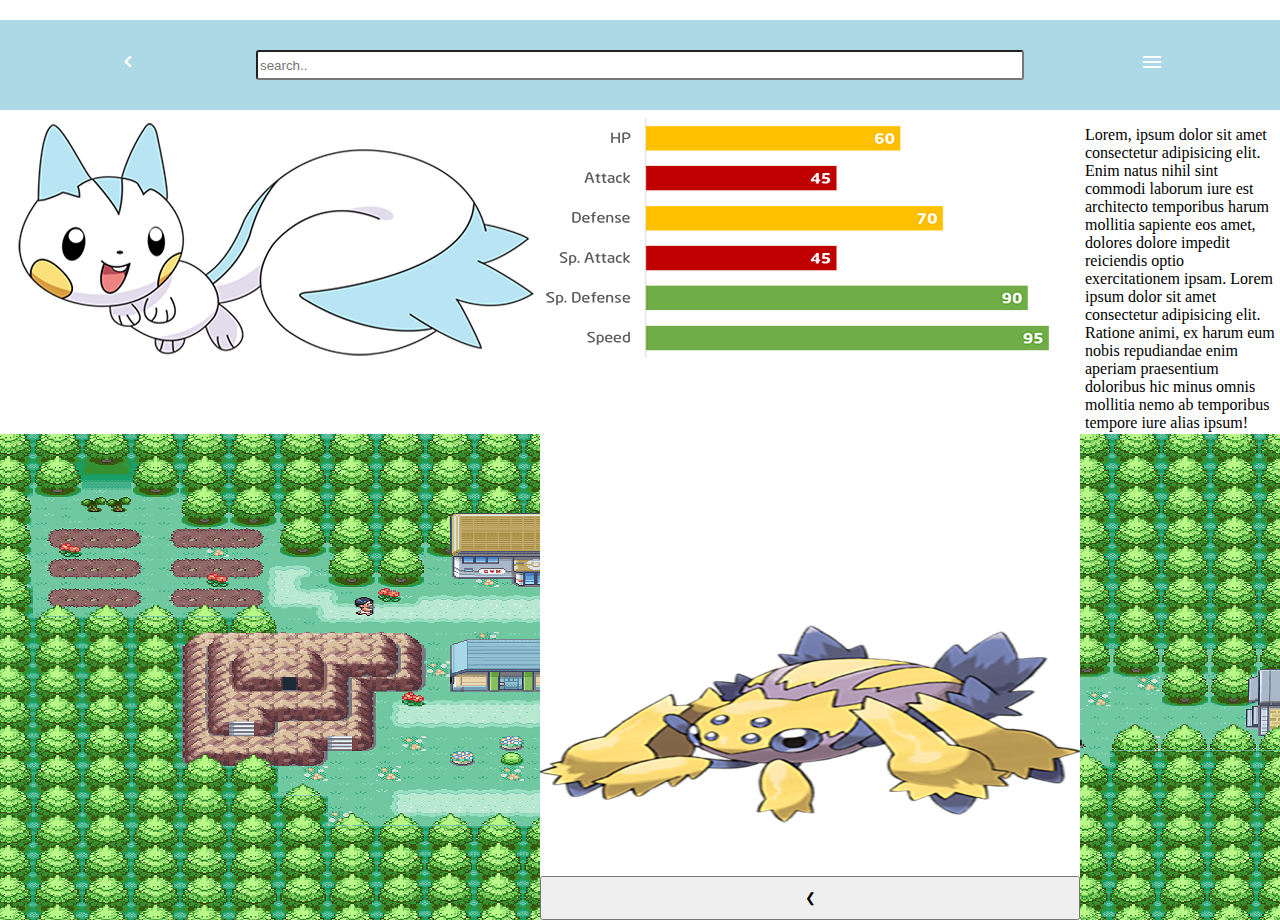
<file: Infopage/site/public/index.html>
<!DOCTYPE html>
<html lang="en">
<head>
    <meta charset="UTF-8">
    <meta name="viewport" content="width=device-width, initial-scale=1.0">
    <meta http-equiv="X-UA-Compatible" content="ie=edge">
    <title>Mainpage</title>
    <link rel="stylesheet" href="css/stor.css">
    <link href="https://fonts.googleapis.com/icon?family=Material+Icons" rel="stylesheet">
</head>
<body>
    <div class="mainblock1">
        <div class="header1">
            <div class="header_div">
                <a href="/frontpage.html"><i class="material-icons">keyboard_arrow_left</i></a>
            </div>

            <input type="text" class="sök" placeholder="search..">  
            <div class="header_div">
                <div class="menu">
                        <i class="material-icons" onclick="toggleMenu()">close</i>
                </div>
                        
                <i class="material-icons" onclick="toggleMenu()">menu</i>
            </div>
        </div>
        <div class="body1"> 
             <img id="pokemon" src="img/pachirisu.png" alt="Pokemon">
<img id="stats" src="img/stats-pachirisu.png" alt="stats">
<div class="info1">
    <p>Lorem, ipsum dolor sit amet consectetur adipisicing elit. Enim natus nihil sint commodi laborum iure est architecto temporibus harum mollitia sapiente eos amet, dolores dolore impedit reiciendis optio exercitationem ipsam. Lorem ipsum dolor sit amet consectetur adipisicing elit. Ratione animi, ex harum eum nobis repudiandae enim aperiam praesentium doloribus hic minus omnis mollitia nemo ab temporibus tempore iure alias ipsum! Lorem ipsum dolor sit amet consectetur adipisicing elit. A quia rerum, repellat repellendus tempora rem ipsa. Est, nesciunt cupiditate vitae veniam distinctio inventore iusto corporis facilis, sunt ad, qui tempore!</p>
</div>
<div class="slideshow">
   <a href="index2.html"><img class="mySlides" src="img/galvantula.png"></a>
   <img class="mySlides" src="img/altaria.png">
   <img class="mySlides" src="img/quagsire.png">
   <img class="mySlides" src="img/flareon.png"> 
    
    <button class="slideshow-button-right" onclick="plusDivs(-1)">&#10094;</button>
</div>
<div class="stylingblock"></div>
<div class="stylingblock2"></div>
        </div>
    </div>
</body>
<script type="text/javascript" src="js/code.js"></script>
</html>
</file>
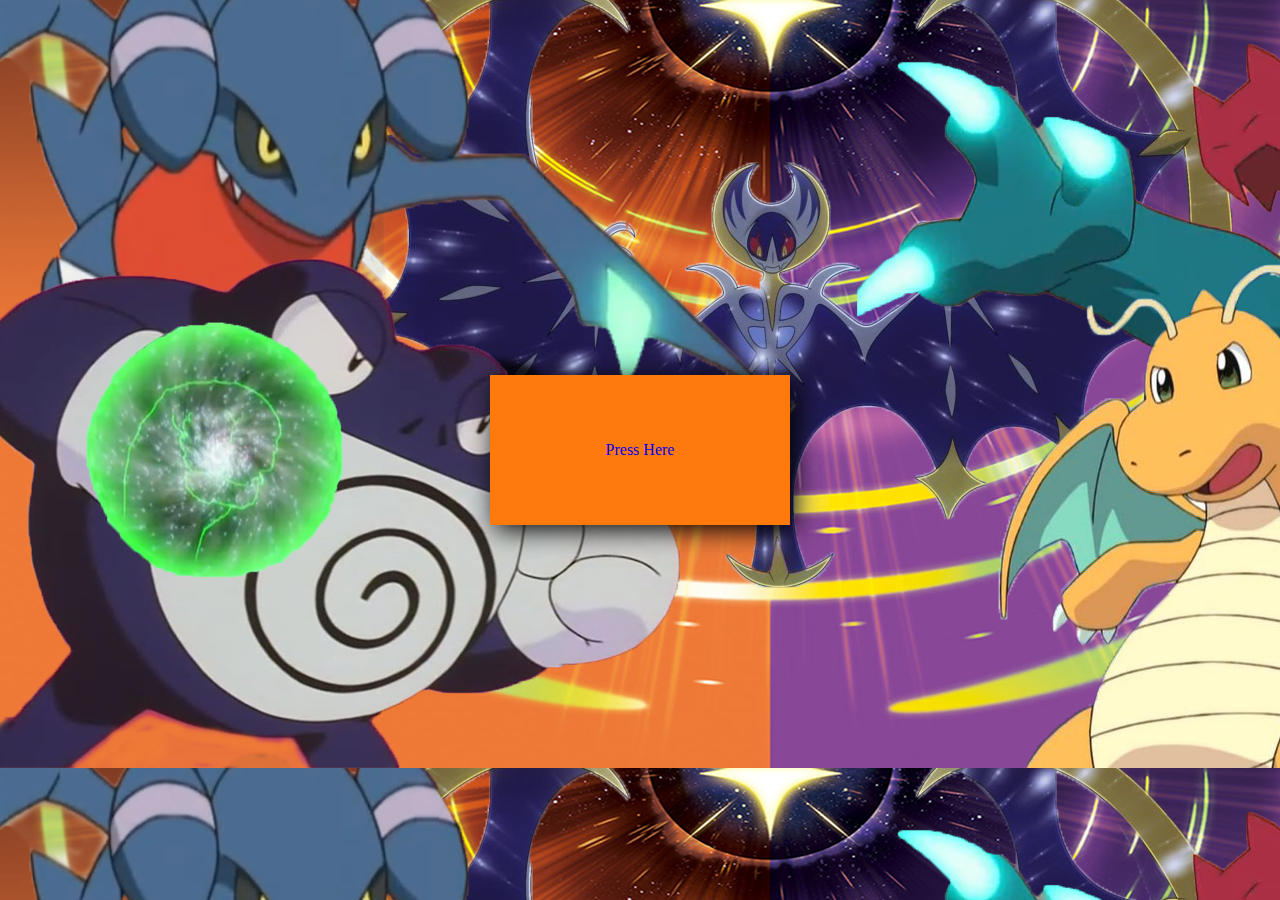
<file: Infopage/site/frontpage.html>
<!DOCTYPE html>
<html lang="en">
<head>
    <meta charset="UTF-8">
    <meta name="viewport" content="width=device-width, initial-scale=1.0">
    <meta http-equiv="X-UA-Compatible" content="ie=edge">
    <link rel="stylesheet" href="css/stor.css">
    <title>Front Page</title>
</head>
<body>
    <main>
        <div class ="first-button">
          <a href="index.html">Press Here</a>
        </div>
    </main>
</body>
<script type="text/javascript" src="js/code.js"></script>
</html
</file>
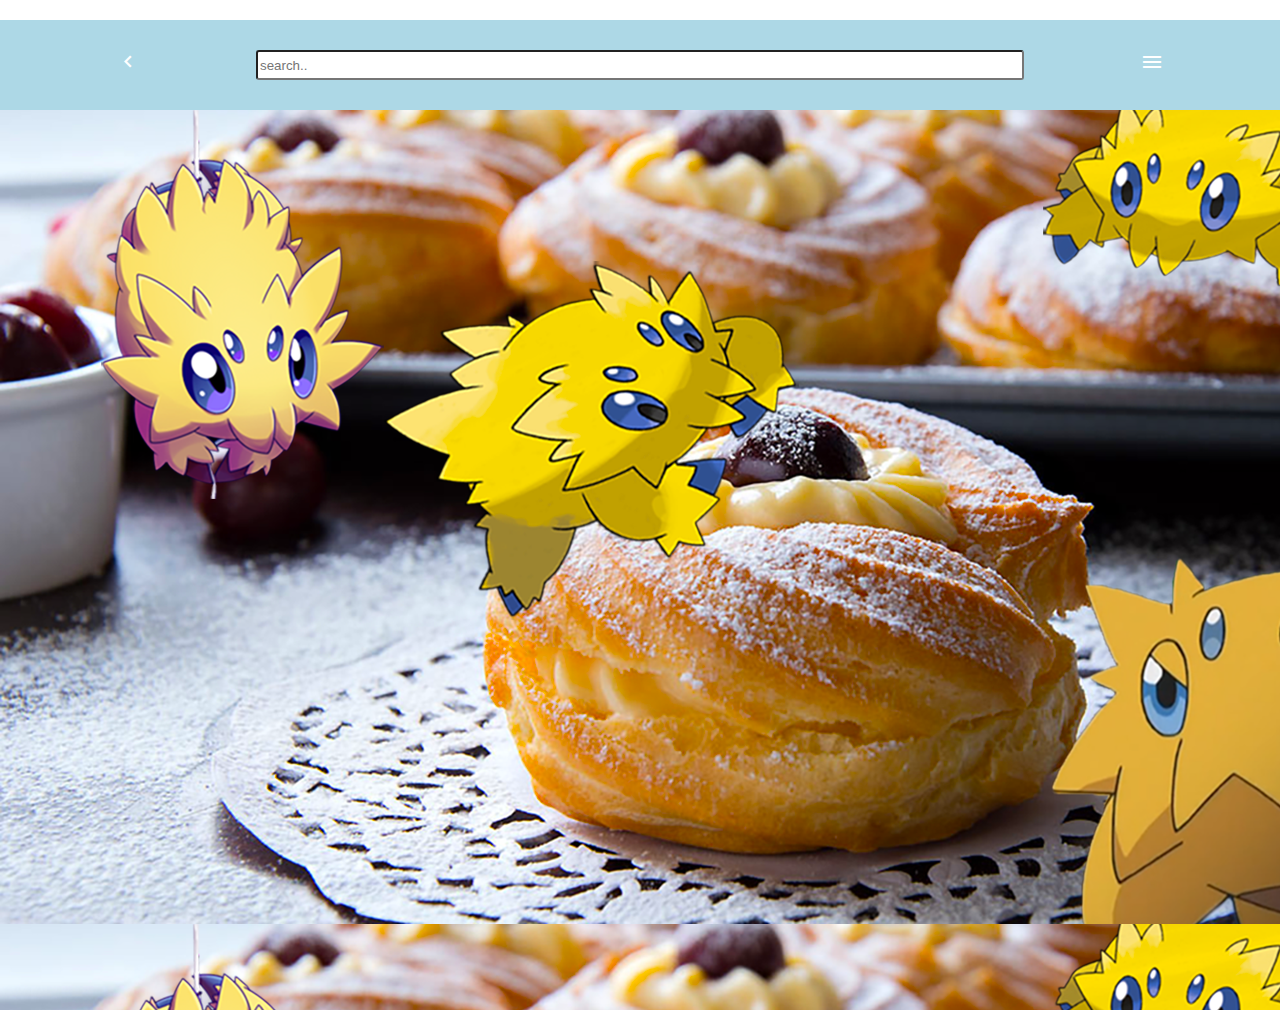
<file: Infopage/site/public/index2.html>
<!DOCTYPE html>
<html lang="en">
<head>
    <meta charset="UTF-8">
    <meta name="viewport" content="width=device-width, initial-scale=1.0">
    <meta http-equiv="X-UA-Compatible" content="ie=edge">
    <title>Mainpage</title>
    <link rel="stylesheet" href="css/stor.css">
    <link href="https://fonts.googleapis.com/icon?family=Material+Icons" rel="stylesheet">
</head>
<body>
    <div class="mainblock1">
        <div class="header1">
            <div class="header_div">
                <a href="/frontpage.html"><i class="material-icons">keyboard_arrow_left</i></a>
            </div>

            <input type="text" class="sök" placeholder="search..">  
            <div class="header_div">
                <div class="menu">
                        <i class="material-icons" onclick="toggleMenu()">close</i>
                </div>
                        
                <i class="material-icons" onclick="toggleMenu()">menu</i>
            </div>
        </div>
        <div class="body1"> 
             <div id="index2">
    <div class="picture"></div>
    <div class="sida3block"></div>
</div>

<audio controls autoplay>
        <source src="mp3/cake_asmr.ogg" type="audio/ogg">
        <source src="mp3/cake_asmr.mp3" type="audio/mpeg">
        Your browser does not support the audio element.
      </audio>
        </div>
    </div>
</body>
<script type="text/javascript" src="js/code.js"></script>
</html>
</file>
<file: Infopage/site/public/css/stor.css>
body{
  margin: 0px; 
}

main{
  width:100%;
  height:100vh;
  
  display:grid;
  justify-content:center;
  align-items:center;
  
  
  background: white;
  background: url(../img/HONEY-VILLAGE.png) 

  
}

.first-button { 
  display: flex;
  justify-content: space-between;
  align-items: center;
  width: 200px;
  height: 100px;
  background-color:#57dd75;;
  color: white;
  box-shadow: 5px 5px 25px #000;
  overflow: hidden;
  white-space: nowrap;
  cursor: pointer;
  transition: 
  all 1s;
  justify-content: center;
  align-items: center;
}

.first-button:hover {
  width: 250px;
  height: 250px;
  border-radius: 50px;
  background-color:#50a0ed;
}


.toggleTextShit {  
  opacity: 0;
}

.rect__blurb {
  opacity: 1;
  transform: translateX(-100px);
}


.mainblock1 {
  padding: 0px;
  margin: auto;
  margin-top: 20px;
  width: 320px;
  height: 480px;
  display: grid;
  grid-template-columns: repeat(3,1fr);
  grid-template-rows: repeat(10,1fr);
}

.header1 {
  display: grid;
  grid-column: 1/4;
  grid-row: 1/2;
  background-color: lightblue;
  grid-template-columns: repeat(5, 1fr);
  grid-template-rows: repeat(3, 1fr);
}

.header_div {
  display: grid;
  grid-template-columns: repeat(3, 1fr);
  grid-column: span 1;
  grid-row: 2 / 3;
}

.header_div>a {
  grid-column: span 3;
  display: flex;
  justify-content: center;
  color: white;
}

.header_div>i {
  grid-column: span 3;
  display: flex;
  justify-content: center;
  color: white;
}

.sök {
  display: grid;
  grid-column: span 3;
  grid-row: 2 / 3;
  border-radius:5px;
}

.info1 {
  display: grid;
  grid-row: 3/4;
  grid-column: 1/4;
  margin-left: 5px;
  color: black;
}



img {
  display: grid;
  grid-row: span 1;
  grid-column: 1 / 4;
}

.slideshow{
  display: none;
}

.menu i.material-icons{    
  font-size: 3em;
}

.menu{
  display: none;
  width: 40vw;
  height: 100vh;
  position: absolute;
  right: 0px;
  background:lightblue;
  z-index: 4;
  overflow: hidden;
}

.show{
  display: grid;
}

.body1 {
  display: grid;
  grid-column: 1/4;
  grid-row: 2/11;
  grid-template-columns: repeat(3,1fr);
  grid-template-rows: repeat(3,1fr);
  background-color: white;
}

#index2 {
  grid-column: 1 / -1;
  grid-row: 1 / -1;
  display: grid;
}

.picture{
  background: url(../img/bakverk.png);
  width: 100%;
  height: 100vh;
}

a {
  text-decoration: none;
}

audio{
  display: none
}


@media (min-width: 322px){
  .mainblock1 {
    width:100%;
    height:100vh;
  }
  
  .body1{
    display: grid;
    grid-template-columns: repeat(3,1fr);
    grid-template-rows: repeat(5,1fr)
  }

  .sök{
    border-radius: 3px;
  }

  .menu > i{
    margin-left: 12vw;
    /* font-size:  */
  }

  img {
    display: grid;
    grid-column: span 1;
    grid-row: span 2;
  }
  .info1{
    grid-row: 1/3;
    grid-column: 3/4;
  }
  main{
    background: url(../img/Bakgrundphotoshop.png)
  }

  .first-button{
    background-color:#FF7A0D;
    width: 300px;
    height: 150px;
    justify-content: center;
    align-items: center;
  }

  .first-button:hover{
    background-color: blueviolet;
    width: 350px;
    height: 350px;
    border-radius: 250px;
  }

  .slideshow{
    display: grid;
    grid-row: 4/6;
    grid-column: 2/3;
    z-index: 3;
  } 

  .stylingblock{
    display: grid;
    grid-row: 3/6;
    grid-column: 1/4;
    background: url(../img/Onega_Town.png);
    z-index: 1;
  }
  .stylingblock2{
    display: grid;
    grid-row: 3/6;
    grid-column: 2/3;
    z-index: 2;
    background-color: white;
  }
  
  .menu i.material-icons{    
    font-size: 3em;
  }

  .menu{
    display: grid;
    grid-column: span 1;
    width: 300px;
    height: 0vh;
    position: absolute;
    right: 0px;
    background:rgba(184, 228, 244, 0,7);
    visibility: invisible;
    z-index: 4;
    transition: 0.25s;
  }


  .show{
    visibility: invisible;
    height: 100vh;
    transition: 0.25s;
    
  }
  
  .picture{
    background: url(../img/bakverk.png);
  }



}
</file>
<file: Infopage/site/css/stor.css>
body{
  margin: 0px; 
}

main{
  width:100%;
  height:100vh;
  
  display:grid;
  justify-content:center;
  align-items:center;
  
  
  background: white;
  background: url(../img/HONEY-VILLAGE.png) 

  
}

.first-button { 
  display: flex;
  justify-content: space-between;
  align-items: center;
  width: 200px;
  height: 100px;
  background-color:#57dd75;;
  color: white;
  box-shadow: 5px 5px 25px #000;
  overflow: hidden;
  white-space: nowrap;
  cursor: pointer;
  transition: 
  all 1s;
  justify-content: center;
  align-items: center;
}

.first-button:hover {
  width: 250px;
  height: 250px;
  border-radius: 50px;
  background-color:#50a0ed;
}


.toggleTextShit {  
  opacity: 0;
}

.rect__blurb {
  opacity: 1;
  transform: translateX(-100px);
}


.mainblock1 {
  padding: 0px;
  margin: auto;
  margin-top: 20px;
  width: 320px;
  height: 480px;
  display: grid;
  grid-template-columns: repeat(3,1fr);
  grid-template-rows: repeat(10,1fr);
}

.header1 {
  display: grid;
  grid-column: 1/4;
  grid-row: 1/2;
  background-color: lightblue;
  grid-template-columns: repeat(5, 1fr);
  grid-template-rows: repeat(3, 1fr);
}

.header_div {
  display: grid;
  grid-template-columns: repeat(3, 1fr);
  grid-column: span 1;
  grid-row: 2 / 3;
}

.header_div>a {
  grid-column: span 3;
  display: flex;
  justify-content: center;
  color: white;
}

.header_div>i {
  grid-column: span 3;
  display: flex;
  justify-content: center;
  color: white;
}

.sök {
  display: grid;
  grid-column: span 3;
  grid-row: 2 / 3;
  border-radius:5px;
}

.info1 {
  display: grid;
  grid-row: 3/4;
  grid-column: 1/4;
  margin-left: 5px;
  color: black;
}



img {
  display: grid;
  grid-row: span 1;
  grid-column: 1 / 4;
}

.slideshow{
  display: none;
}

.menu i.material-icons{    
  font-size: 3em;
}

.menu{
  display: none;
  width: 40vw;
  height: 100vh;
  position: absolute;
  right: 0px;
  background:lightblue;
  z-index: 4;
  overflow: hidden;
}

.show{
  display: grid;
}

.body1 {
  display: grid;
  grid-column: 1/4;
  grid-row: 2/11;
  grid-template-columns: repeat(3,1fr);
  grid-template-rows: repeat(3,1fr);
  background-color: white;
}

#index2 {
  grid-column: 1 / -1;
  grid-row: 1 / -1;
  display: grid;
}

.picture{
  background: url(../img/bakverk.png);
  width: 100%;
  height: 100vh;
}

a {
  text-decoration: none;
}

audio{
  display: none
}


@media (min-width: 322px){
  .mainblock1 {
    width:100%;
    height:100vh;
  }
  
  .body1{
    display: grid;
    grid-template-columns: repeat(3,1fr);
    grid-template-rows: repeat(5,1fr)
  }

  .sök{
    border-radius: 3px;
  }

  .menu > i{
    margin-left: 12vw;
    /* font-size:  */
  }

  img {
    display: grid;
    grid-column: span 1;
    grid-row: span 2;
  }
  .info1{
    grid-row: 1/3;
    grid-column: 3/4;
  }
  main{
    background: url(../img/Bakgrundphotoshop.png)
  }

  .first-button{
    background-color:#FF7A0D;
    width: 300px;
    height: 150px;
    justify-content: center;
    align-items: center;
  }

  .first-button:hover{
    background-color: blueviolet;
    width: 350px;
    height: 350px;
    border-radius: 250px;
  }

  .slideshow{
    display: grid;
    grid-row: 4/6;
    grid-column: 2/3;
    z-index: 3;
  } 

  .stylingblock{
    display: grid;
    grid-row: 3/6;
    grid-column: 1/4;
    background: url(../img/Onega_Town.png);
    z-index: 1;
  }
  .stylingblock2{
    display: grid;
    grid-row: 3/6;
    grid-column: 2/3;
    z-index: 2;
    background-color: white;
  }
  
  .menu i.material-icons{    
    font-size: 3em;
  }

  .menu{
    display: grid;
    grid-column: span 1;
    width: 300px;
    height: 0vh;
    position: absolute;
    right: 0px;
    background:rgba(184, 228, 244, 0,7);
    visibility: invisible;
    z-index: 4;
    transition: 0.25s;
  }


  .show{
    visibility: invisible;
    height: 100vh;
    transition: 0.25s;
    
  }
  
  .picture{
    background: url(../img/bakverk.png);
  }



}
</file>
